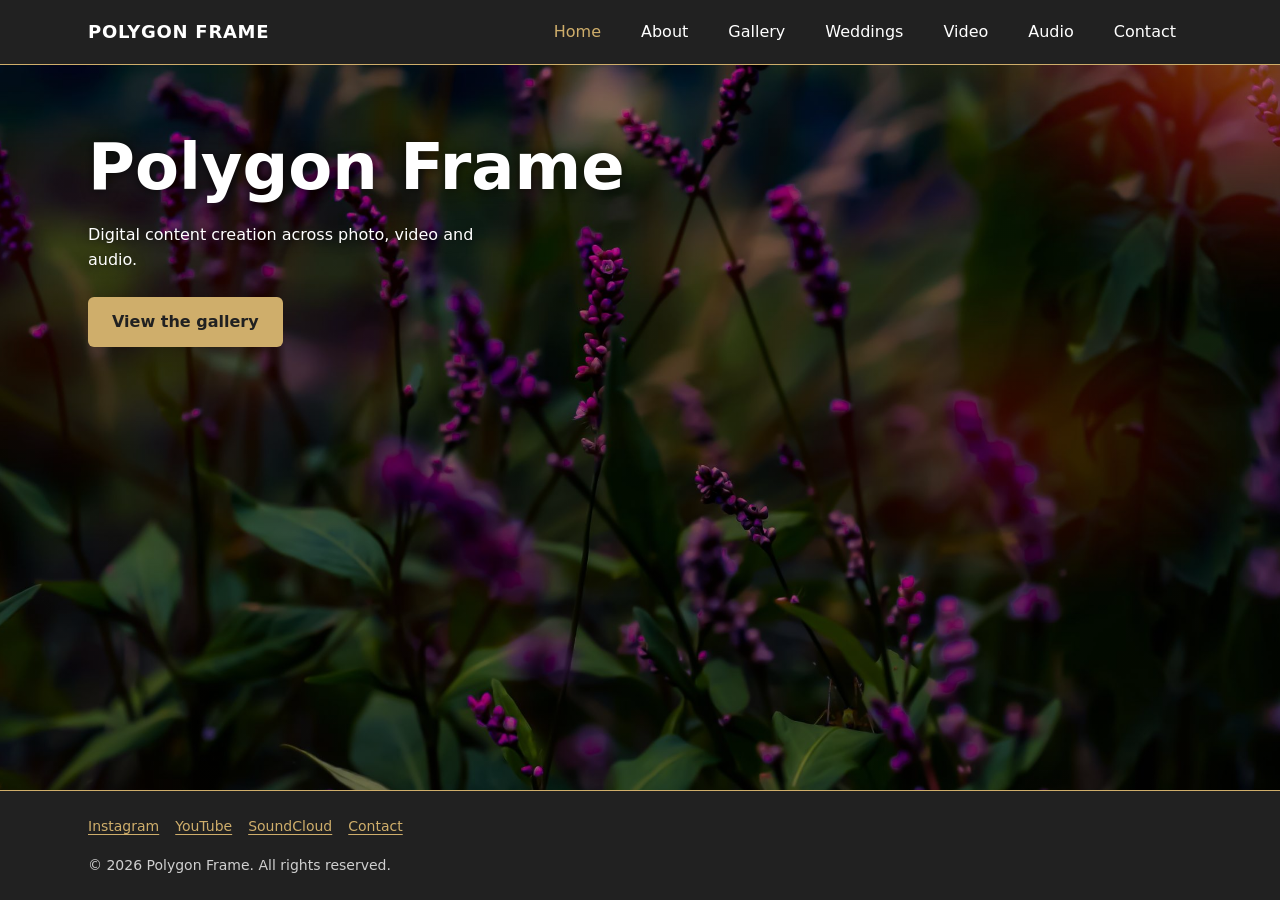
<file: index.html>
<!doctype html>
<html lang="en" class="no-js">
<head>
  <meta charset="utf-8">
  <meta name="viewport" content="width=device-width, initial-scale=1">
  <meta name="robots" content="noai, noimageai">
  <title>Polygon Frame | Photo, Video &amp; Audio</title>
  <meta name="description" content="Polygon Frame is a digital content creator focused on photo, video and audio.">
  <meta property="og:title" content="Polygon Frame | Photo, Video &amp; Audio">
  <meta property="og:description" content="Polygon Frame is a digital content creator focused on photo, video and audio.">
  <meta property="og:type" content="website">
  <link rel="stylesheet" href="css/styles.css?v=10">
  <script src="js/nav.js?v=10" defer></script>
</head>
<body class="home">
  <a class="skip-link" href="#main">Skip to content</a>

  <header class="site-header">
    <div class="container">
      <a class="logo" href="index.html">Polygon Frame</a>
      <button class="nav-toggle" type="button" aria-expanded="false" aria-controls="site-nav">
        <span aria-hidden="true">&#9776;</span> Menu
      </button>
      <nav id="site-nav" class="site-nav" aria-label="Main">
        <ul>
          <li><a href="index.html" aria-current="page">Home</a></li>
          <li><a href="about.html">About</a></li>
          <li><a href="gallery.html">Gallery</a></li>
          <li><a href="weddings.html">Weddings</a></li>
          <li><a href="video.html">Video</a></li>
          <li><a href="audio.html">Audio</a></li>
          <li><a href="contact.html">Contact</a></li>
        </ul>
      </nav>
    </div>
  </header>

  <main id="main">
    <section class="hero">
      <div class="container">
        <h1>Polygon Frame</h1>
        <p>Digital content creation across photo, video and audio.</p>
        <a class="button" href="gallery.html">View the gallery</a>
      </div>
    </section>
  </main>

  <footer class="site-footer">
    <div class="container">
      <ul class="social-links" aria-label="Social media">
        <li><a href="https://www.instagram.com/polygonframe/" rel="me">Instagram</a></li>
        <li><a href="#">YouTube</a></li>
        <li><a href="#">SoundCloud</a></li>
        <li><a href="contact.html">Contact</a></li>
      </ul>
      <p>&copy; 2026 Polygon Frame. All rights reserved.</p>
    </div>
  </footer>
</body>
</html>
</file>
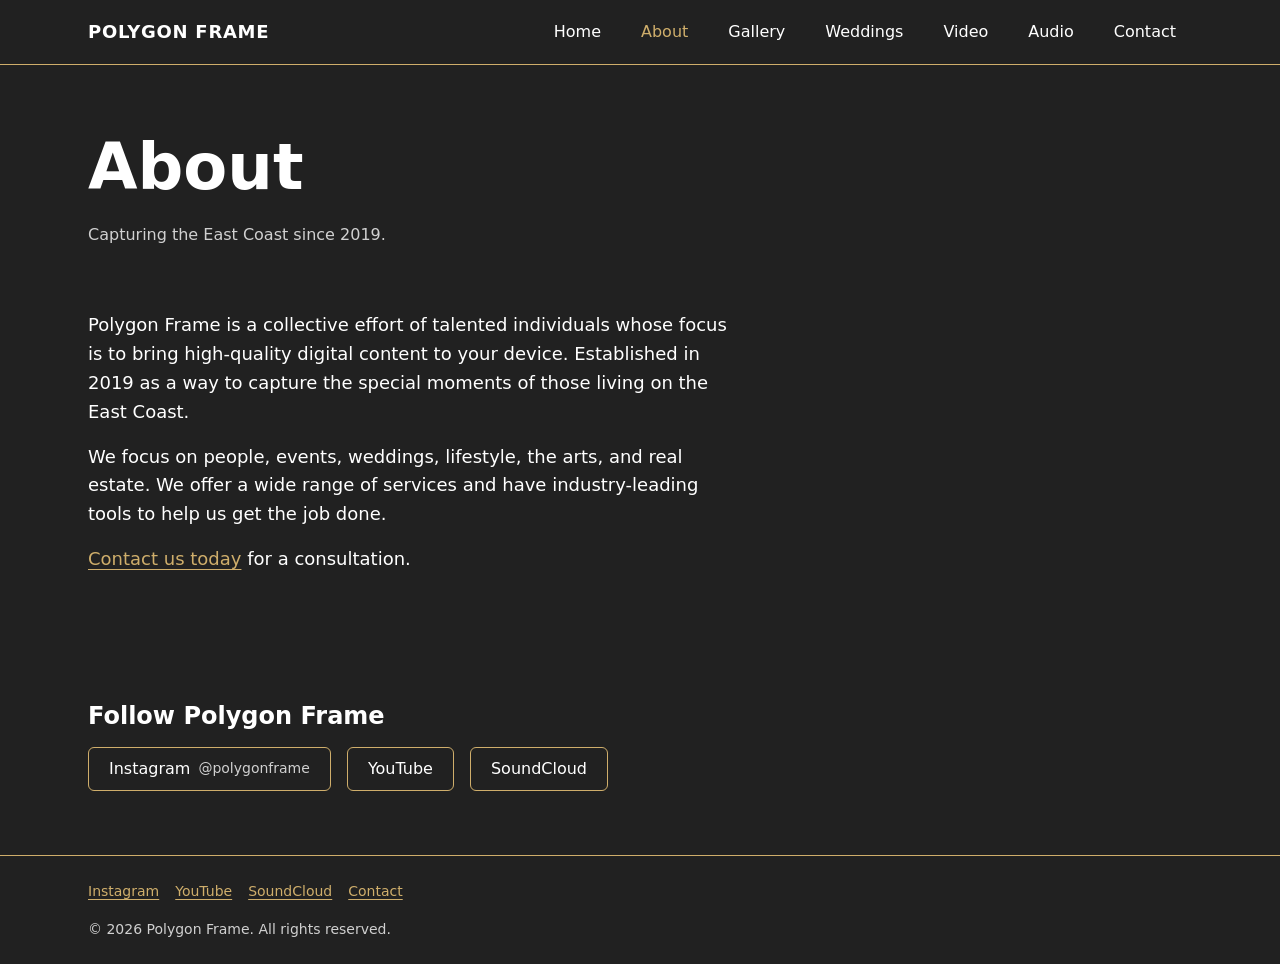
<file: about.html>
<!doctype html>
<html lang="en" class="no-js">
<head>
  <meta charset="utf-8">
  <meta name="viewport" content="width=device-width, initial-scale=1">
  <meta name="robots" content="noai, noimageai">
  <title>About | Polygon Frame</title>
  <meta name="description" content="Polygon Frame is a collective bringing high-quality photo, video and audio to the East Coast since 2019: people, events, weddings, lifestyle, the arts and real estate.">
  <meta property="og:title" content="About | Polygon Frame">
  <meta property="og:description" content="Polygon Frame is a collective bringing high-quality photo, video and audio to the East Coast since 2019: people, events, weddings, lifestyle, the arts and real estate.">
  <meta property="og:type" content="website">
  <link rel="stylesheet" href="css/styles.css?v=10">
  <script src="js/nav.js?v=10" defer></script>
</head>
<body>
  <a class="skip-link" href="#main">Skip to content</a>

  <header class="site-header">
    <div class="container">
      <a class="logo" href="index.html">Polygon Frame</a>
      <button class="nav-toggle" type="button" aria-expanded="false" aria-controls="site-nav">
        <span aria-hidden="true">&#9776;</span> Menu
      </button>
      <nav id="site-nav" class="site-nav" aria-label="Main">
        <ul>
          <li><a href="index.html">Home</a></li>
          <li><a href="about.html" aria-current="page">About</a></li>
          <li><a href="gallery.html">Gallery</a></li>
          <li><a href="weddings.html">Weddings</a></li>
          <li><a href="video.html">Video</a></li>
          <li><a href="audio.html">Audio</a></li>
          <li><a href="contact.html">Contact</a></li>
        </ul>
      </nav>
    </div>
  </header>

  <main id="main">
    <section class="hero">
      <div class="container">
        <h1>About</h1>
        <p>Capturing the East Coast since 2019.</p>
      </div>
    </section>
    <section class="section">
      <div class="container">
        <div class="prose">
          <p>Polygon Frame is a collective effort of talented individuals whose focus is to bring high-quality digital content to your device. Established in 2019 as a way to capture the special moments of those living on the East Coast.</p>
          <p>We focus on people, events, weddings, lifestyle, the arts, and real estate. We offer a wide range of services and have industry-leading tools to help us get the job done.</p>
          <p><a href="contact.html">Contact us today</a> for a consultation.</p>
        </div>
      </div>
    </section>
    <section class="section" aria-labelledby="follow-heading">
      <div class="container">
        <h2 id="follow-heading">Follow Polygon Frame</h2>
        <ul class="social-buttons">
          <li><a class="social-button" href="https://www.instagram.com/polygonframe/" rel="me">Instagram <span class="handle">@polygonframe</span></a></li>
          <li><a class="social-button" href="#">YouTube</a></li>
          <li><a class="social-button" href="#">SoundCloud</a></li>
        </ul>
      </div>
    </section>
  </main>

  <footer class="site-footer">
    <div class="container">
      <ul class="social-links" aria-label="Social media">
        <li><a href="https://www.instagram.com/polygonframe/" rel="me">Instagram</a></li>
        <li><a href="#">YouTube</a></li>
        <li><a href="#">SoundCloud</a></li>
        <li><a href="contact.html">Contact</a></li>
      </ul>
      <p>&copy; 2026 Polygon Frame. All rights reserved.</p>
    </div>
  </footer>
</body>
</html>
</file>
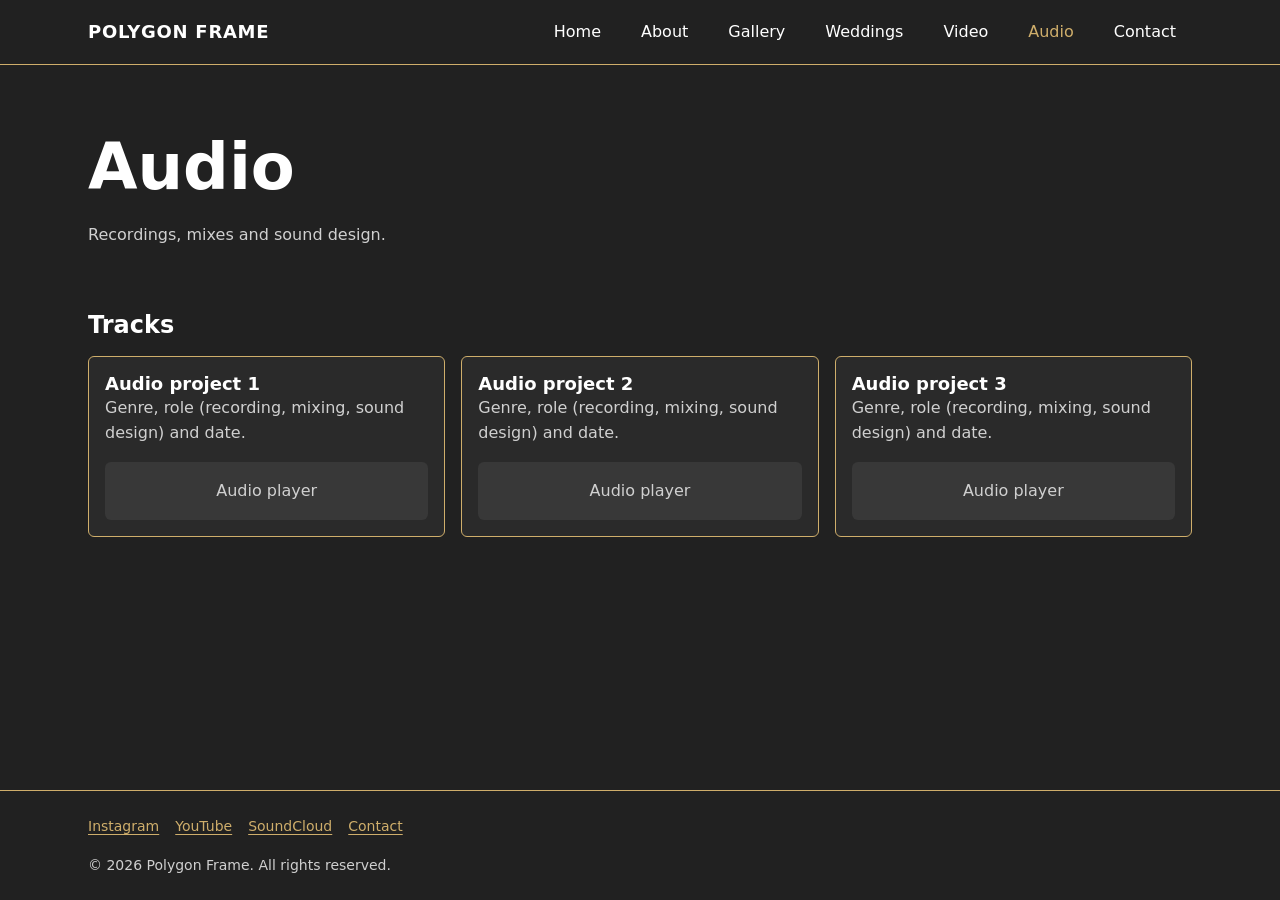
<file: audio.html>
<!doctype html>
<html lang="en" class="no-js">
<head>
  <meta charset="utf-8">
  <meta name="viewport" content="width=device-width, initial-scale=1">
  <meta name="robots" content="noai, noimageai">
  <title>Audio | Polygon Frame</title>
  <meta name="description" content="Audio work by Polygon Frame.">
  <meta property="og:title" content="Audio | Polygon Frame">
  <meta property="og:description" content="Audio work by Polygon Frame.">
  <meta property="og:type" content="website">
  <link rel="stylesheet" href="css/styles.css?v=10">
  <script src="js/nav.js?v=10" defer></script>
</head>
<body>
  <a class="skip-link" href="#main">Skip to content</a>

  <header class="site-header">
    <div class="container">
      <a class="logo" href="index.html">Polygon Frame</a>
      <button class="nav-toggle" type="button" aria-expanded="false" aria-controls="site-nav">
        <span aria-hidden="true">&#9776;</span> Menu
      </button>
      <nav id="site-nav" class="site-nav" aria-label="Main">
        <ul>
          <li><a href="index.html">Home</a></li>
          <li><a href="about.html">About</a></li>
          <li><a href="gallery.html">Gallery</a></li>
          <li><a href="weddings.html">Weddings</a></li>
          <li><a href="video.html">Video</a></li>
          <li><a href="audio.html" aria-current="page">Audio</a></li>
          <li><a href="contact.html">Contact</a></li>
        </ul>
      </nav>
    </div>
  </header>

  <main id="main">
    <section class="hero">
      <div class="container">
        <h1>Audio</h1>
        <p>Recordings, mixes and sound design.</p>
      </div>
    </section>
    <section class="section" id="tracks" aria-labelledby="tracks-heading">
      <div class="container">
        <h2 id="tracks-heading">Tracks</h2>
        <div class="grid">
        <article class="card">
          <div class="card-body">
            <h3>Audio project 1</h3>
            <p>Genre, role (recording, mixing, sound design) and date.</p>
            <!-- Replace with <audio controls src="audio/track-1.mp3"></audio> or a SoundCloud embed. -->
            <div class="audio-placeholder">Audio player</div>
          </div>
        </article>
        <article class="card">
          <div class="card-body">
            <h3>Audio project 2</h3>
            <p>Genre, role (recording, mixing, sound design) and date.</p>
            <!-- Replace with <audio controls src="audio/track-2.mp3"></audio> or a SoundCloud embed. -->
            <div class="audio-placeholder">Audio player</div>
          </div>
        </article>
        <article class="card">
          <div class="card-body">
            <h3>Audio project 3</h3>
            <p>Genre, role (recording, mixing, sound design) and date.</p>
            <!-- Replace with <audio controls src="audio/track-3.mp3"></audio> or a SoundCloud embed. -->
            <div class="audio-placeholder">Audio player</div>
          </div>
        </article>
        </div>
      </div>
    </section>
  </main>

  <footer class="site-footer">
    <div class="container">
      <ul class="social-links" aria-label="Social media">
        <li><a href="https://www.instagram.com/polygonframe/" rel="me">Instagram</a></li>
        <li><a href="#">YouTube</a></li>
        <li><a href="#">SoundCloud</a></li>
        <li><a href="contact.html">Contact</a></li>
      </ul>
      <p>&copy; 2026 Polygon Frame. All rights reserved.</p>
    </div>
  </footer>
</body>
</html>
</file>
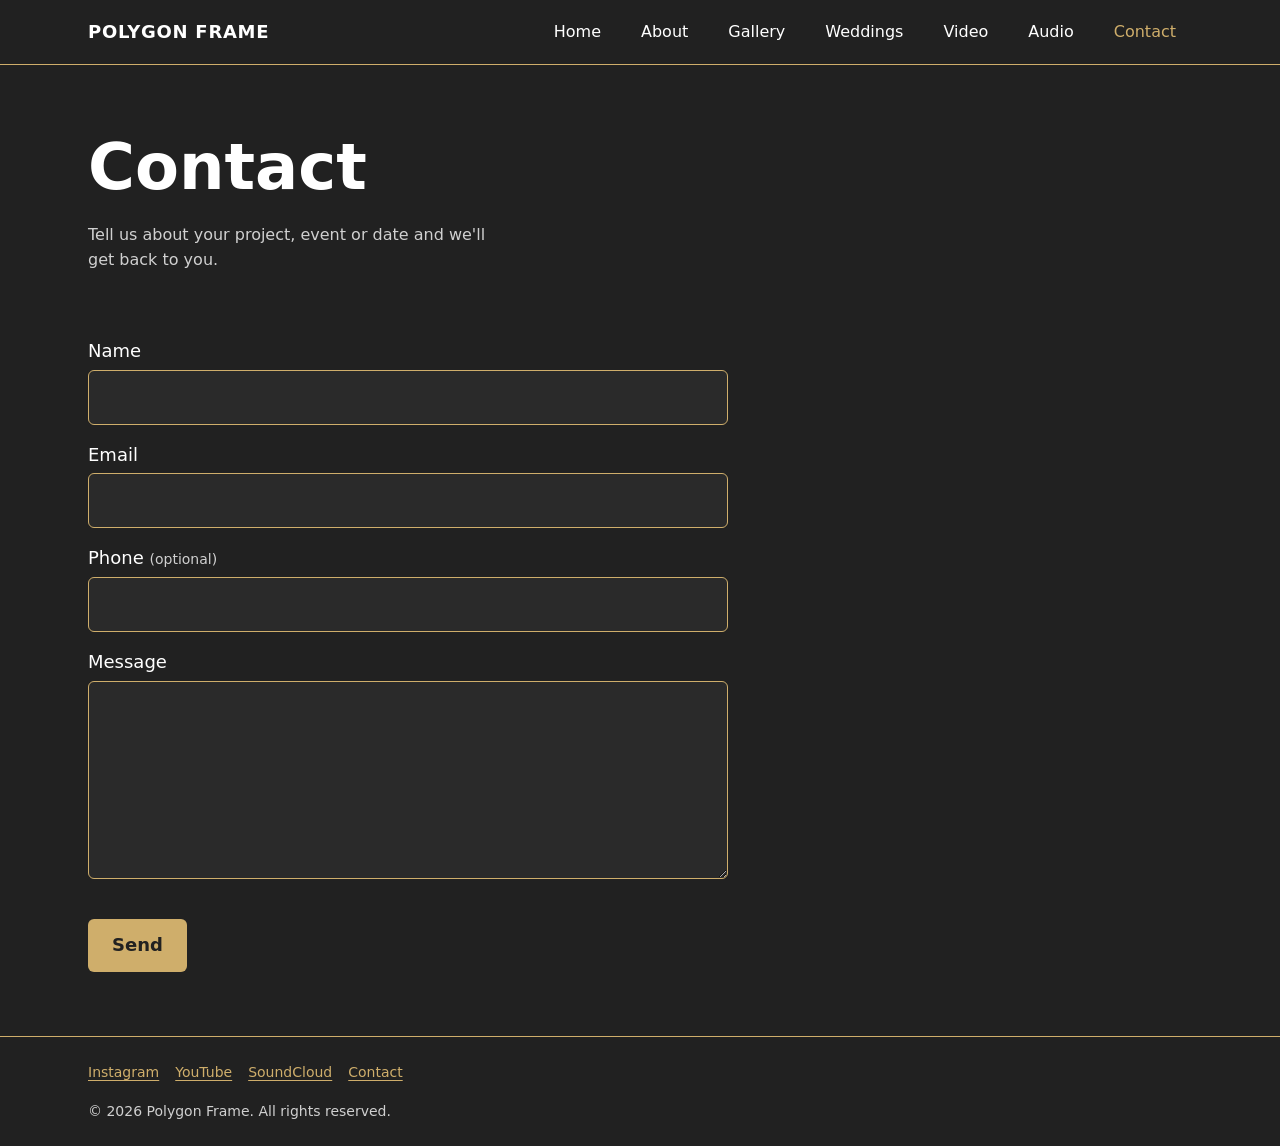
<file: contact.html>
<!doctype html>
<html lang="en" class="no-js">
<head>
  <meta charset="utf-8">
  <meta name="viewport" content="width=device-width, initial-scale=1">
  <meta name="robots" content="noai, noimageai">
  <title>Contact | Polygon Frame</title>
  <meta name="description" content="Get in touch with Polygon Frame about photo, video or audio work.">
  <meta property="og:title" content="Contact | Polygon Frame">
  <meta property="og:description" content="Get in touch with Polygon Frame about photo, video or audio work.">
  <meta property="og:type" content="website">
  <link rel="stylesheet" href="css/styles.css?v=10">
  <script src="js/nav.js?v=10" defer></script>
  <script src="js/contact.js?v=10" defer></script>
</head>
<body>
  <a class="skip-link" href="#main">Skip to content</a>

  <header class="site-header">
    <div class="container">
      <a class="logo" href="index.html">Polygon Frame</a>
      <button class="nav-toggle" type="button" aria-expanded="false" aria-controls="site-nav">
        <span aria-hidden="true">&#9776;</span> Menu
      </button>
      <nav id="site-nav" class="site-nav" aria-label="Main">
        <ul>
          <li><a href="index.html">Home</a></li>
          <li><a href="about.html">About</a></li>
          <li><a href="gallery.html">Gallery</a></li>
          <li><a href="weddings.html">Weddings</a></li>
          <li><a href="video.html">Video</a></li>
          <li><a href="audio.html">Audio</a></li>
          <li><a href="contact.html" aria-current="page">Contact</a></li>
        </ul>
      </nav>
    </div>
  </header>

  <main id="main">
    <section class="hero">
      <div class="container">
        <h1>Contact</h1>
        <p>Tell us about your project, event or date and we'll get back to you.</p>
      </div>
    </section>
    <section class="section" aria-label="Contact form">
      <div class="container">
        <div class="prose">
            <!-- Messages are relayed to Anton's Gmail by Formspree. Without JavaScript
               the form posts normally and Formspree shows its own thank-you page. -->
          <form id="contact-form" action="https://formspree.io/f/xkjjjoog" method="POST">
            <input type="hidden" name="_subject" value="New Polygon Frame inquiry">
            <!-- Spam trap: hidden from people, bots fill it in and get ignored. -->
            <div class="visually-hidden" aria-hidden="true">
              <label for="website">Leave this empty</label>
              <input id="website" name="_gotcha" type="text" tabindex="-1" autocomplete="off">
            </div>
            <div class="form-field">
              <label for="name">Name</label>
              <input id="name" name="name" type="text" autocomplete="name" required>
            </div>
            <div class="form-field">
              <label for="email">Email</label>
              <input id="email" name="email" type="email" autocomplete="email" required>
            </div>
            <div class="form-field">
              <label for="phone">Phone <span class="optional">(optional)</span></label>
              <input id="phone" name="phone" type="tel" autocomplete="tel" inputmode="tel">
            </div>
            <div class="form-field">
              <label for="message">Message</label>
              <textarea id="message" name="message" rows="6" required></textarea>
            </div>
            <button class="button" type="submit">Send</button>
            <p class="form-status" role="status" aria-live="polite"></p>
          </form>
        </div>
      </div>
    </section>
  </main>

  <footer class="site-footer">
    <div class="container">
      <ul class="social-links" aria-label="Social media">
        <li><a href="https://www.instagram.com/polygonframe/" rel="me">Instagram</a></li>
        <li><a href="#">YouTube</a></li>
        <li><a href="#">SoundCloud</a></li>
        <li><a href="contact.html">Contact</a></li>
      </ul>
      <p>&copy; 2026 Polygon Frame. All rights reserved.</p>
    </div>
  </footer>
</body>
</html>
</file>
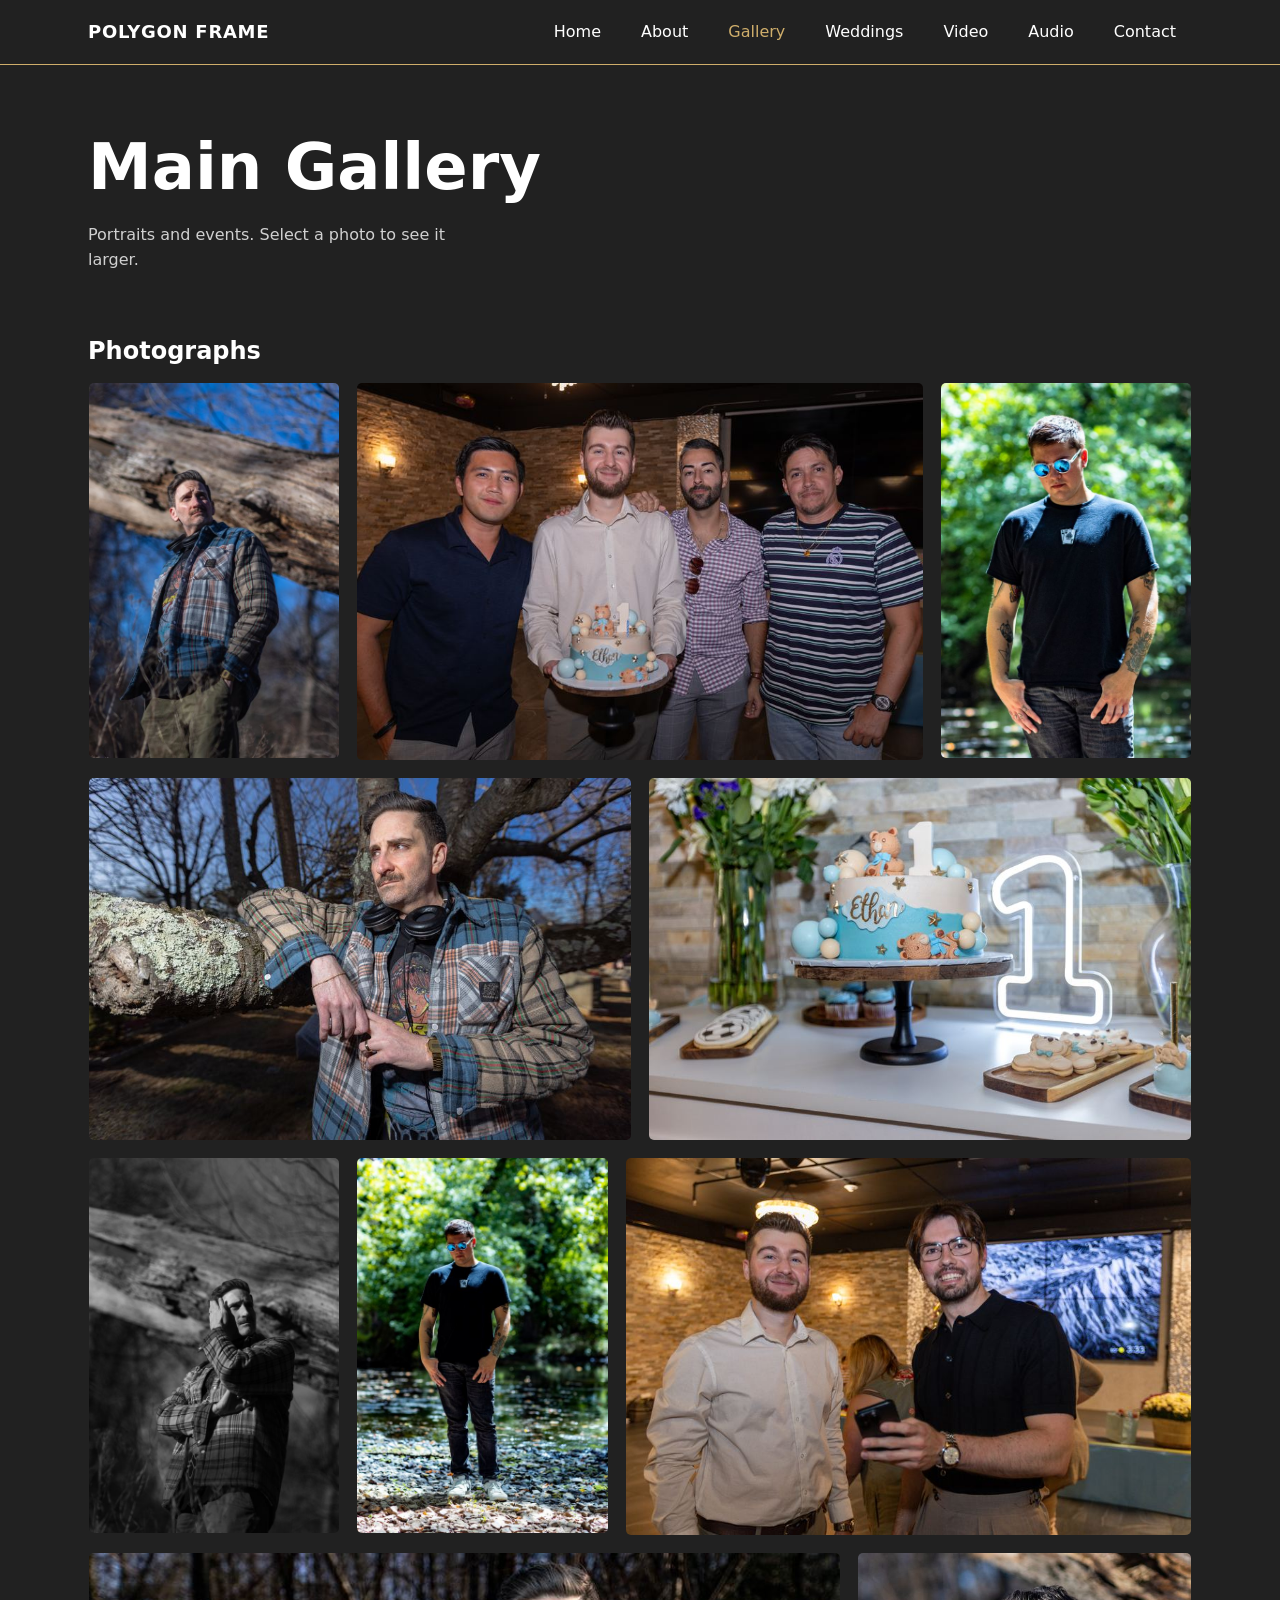
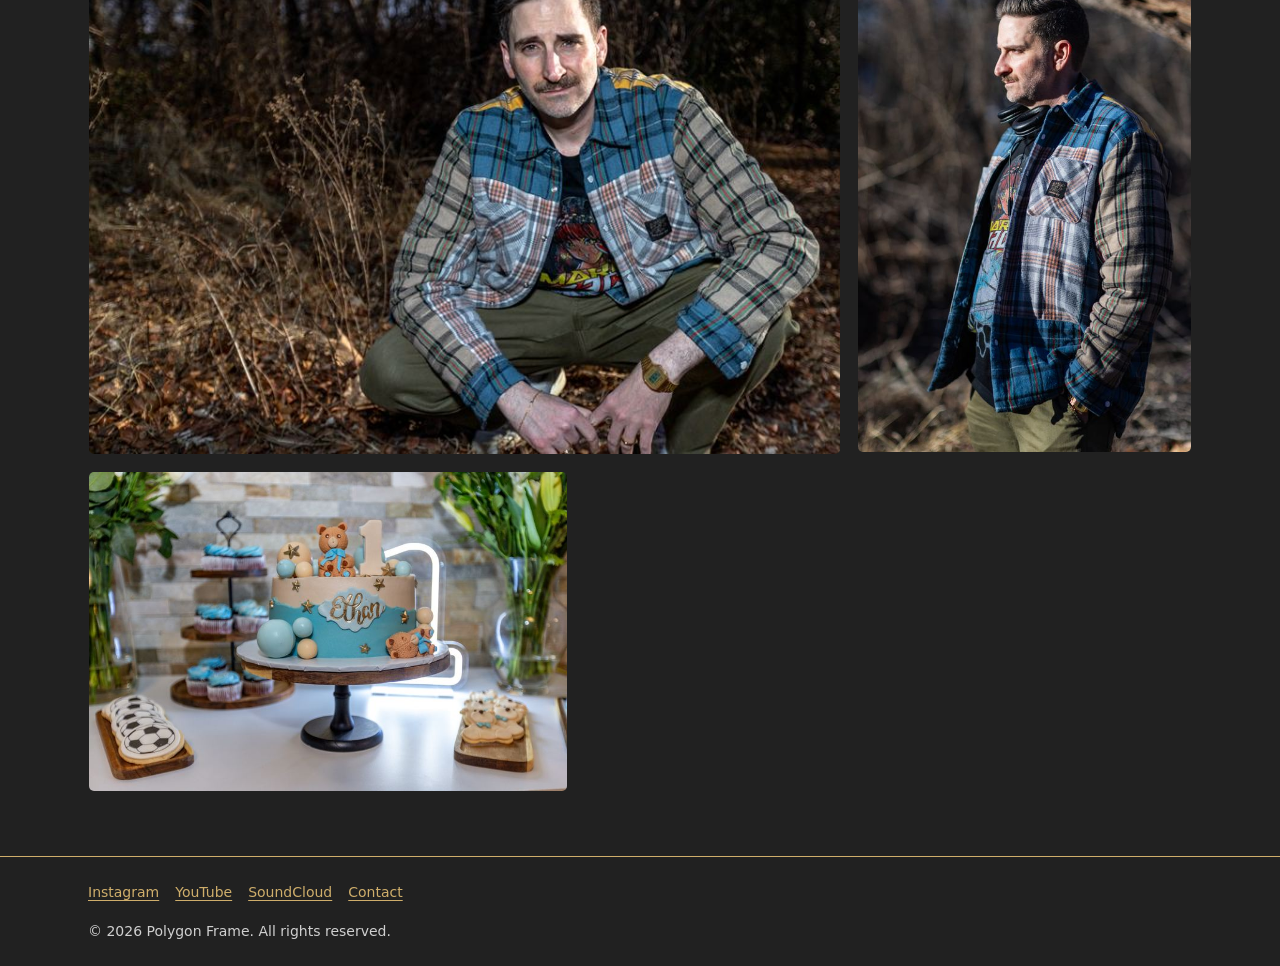
<file: gallery.html>
<!doctype html>
<html lang="en" class="no-js">
<head>
  <meta charset="utf-8">
  <meta name="viewport" content="width=device-width, initial-scale=1">
  <meta name="robots" content="noai, noimageai">
  <title>Main Gallery | Polygon Frame</title>
  <meta name="description" content="Photography by Polygon Frame.">
  <meta property="og:title" content="Main Gallery | Polygon Frame">
  <meta property="og:description" content="Photography by Polygon Frame.">
  <meta property="og:type" content="website">
  <link rel="stylesheet" href="css/styles.css?v=10">
  <script src="js/nav.js?v=10" defer></script>
  <script src="js/gallery.js?v=10" defer></script>
</head>
<body>
  <a class="skip-link" href="#main">Skip to content</a>

  <header class="site-header">
    <div class="container">
      <a class="logo" href="index.html">Polygon Frame</a>
      <button class="nav-toggle" type="button" aria-expanded="false" aria-controls="site-nav">
        <span aria-hidden="true">&#9776;</span> Menu
      </button>
      <nav id="site-nav" class="site-nav" aria-label="Main">
        <ul>
          <li><a href="index.html">Home</a></li>
          <li><a href="about.html">About</a></li>
          <li><a href="gallery.html" aria-current="page">Gallery</a></li>
          <li><a href="weddings.html">Weddings</a></li>
          <li><a href="video.html">Video</a></li>
          <li><a href="audio.html">Audio</a></li>
          <li><a href="contact.html">Contact</a></li>
        </ul>
      </nav>
    </div>
  </header>

  <main id="main">
    <section class="hero">
      <div class="container">
        <h1>Main Gallery</h1>
        <p>Portraits and events. Select a photo to see it larger.</p>
      </div>
    </section>
    <section class="section" id="photos" aria-labelledby="photos-heading">
      <div class="container">
        <h2 id="photos-heading">Photographs</h2>
        <ul class="photo-wall" role="list">
          <li style="--ar: 0.667">
            <a class="photo-link" href="images/gallery/joe-photoshoot-84.jpg">
              <img src="images/gallery/joe-photoshoot-84-thumb.jpg" width="534" height="800" alt="Man in a plaid jacket standing under a fallen tree against a deep blue sky" loading="lazy" decoding="async">
            </a>
          </li>
          <li style="--ar: 1.498">
            <a class="photo-link" href="images/gallery/ethans-1st-184.jpg">
              <img src="images/gallery/ethans-1st-184-thumb.jpg" width="800" height="534" alt="Four men smiling together holding a first birthday cake" loading="lazy" decoding="async">
            </a>
          </li>
          <li style="--ar: 0.667">
            <a class="photo-link" href="images/gallery/beene-31.jpg">
              <img src="images/gallery/beene-31-thumb.jpg" width="534" height="800" alt="Man in a black T-shirt and mirrored sunglasses standing by a wooded creek" loading="lazy" decoding="async">
            </a>
          </li>
          <li style="--ar: 1.498">
            <a class="photo-link" href="images/gallery/joe-photoshoot-57.jpg">
              <img src="images/gallery/joe-photoshoot-57-thumb.jpg" width="800" height="534" alt="Man in a plaid jacket leaning against a fallen tree at dusk" loading="lazy" decoding="async">
            </a>
          </li>
          <li style="--ar: 1.498">
            <a class="photo-link" href="images/gallery/ethans-1st-49.jpg">
              <img src="images/gallery/ethans-1st-49-thumb.jpg" width="800" height="534" alt="First birthday dessert table with a teddy bear cake and a glowing number one sign" loading="lazy" decoding="async">
            </a>
          </li>
          <li style="--ar: 0.667">
            <a class="photo-link" href="images/gallery/joe-photoshoot-82.jpg">
              <img src="images/gallery/joe-photoshoot-82-thumb.jpg" width="534" height="800" alt="Black and white portrait of a man with his hand on his head beneath a fallen tree" loading="lazy" decoding="async">
            </a>
          </li>
          <li style="--ar: 0.667">
            <a class="photo-link" href="images/gallery/beene-32.jpg">
              <img src="images/gallery/beene-32-thumb.jpg" width="534" height="800" alt="Full-length portrait of a man in black standing on a rocky creek bank surrounded by trees" loading="lazy" decoding="async">
            </a>
          </li>
          <li style="--ar: 1.498">
            <a class="photo-link" href="images/gallery/ethans-1st-24.jpg">
              <img src="images/gallery/ethans-1st-24-thumb.jpg" width="800" height="534" alt="Two men chatting at a birthday party in a stone-walled event room" loading="lazy" decoding="async">
            </a>
          </li>
          <li style="--ar: 1.498">
            <a class="photo-link" href="images/gallery/joe-photoshoot-36.jpg">
              <img src="images/gallery/joe-photoshoot-36-thumb.jpg" width="800" height="534" alt="Man in a plaid jacket crouching in a dark wooded clearing" loading="lazy" decoding="async">
            </a>
          </li>
          <li style="--ar: 0.667">
            <a class="photo-link" href="images/gallery/joe-photoshoot-69.jpg">
              <img src="images/gallery/joe-photoshoot-69-thumb.jpg" width="534" height="800" alt="Man in a plaid jacket looking off to the side in warm evening light" loading="lazy" decoding="async">
            </a>
          </li>
          <li style="--ar: 1.498">
            <a class="photo-link" href="images/gallery/ethans-1st-51.jpg">
              <img src="images/gallery/ethans-1st-51-thumb.jpg" width="800" height="534" alt="Teddy bear birthday cake and cupcakes beside a neon number one" loading="lazy" decoding="async">
            </a>
          </li>
        </ul>
      </div>
    </section>
  </main>

  <footer class="site-footer">
    <div class="container">
      <ul class="social-links" aria-label="Social media">
        <li><a href="https://www.instagram.com/polygonframe/" rel="me">Instagram</a></li>
        <li><a href="#">YouTube</a></li>
        <li><a href="#">SoundCloud</a></li>
        <li><a href="contact.html">Contact</a></li>
      </ul>
      <p>&copy; 2026 Polygon Frame. All rights reserved.</p>
    </div>
  </footer>
</body>
</html>
</file>
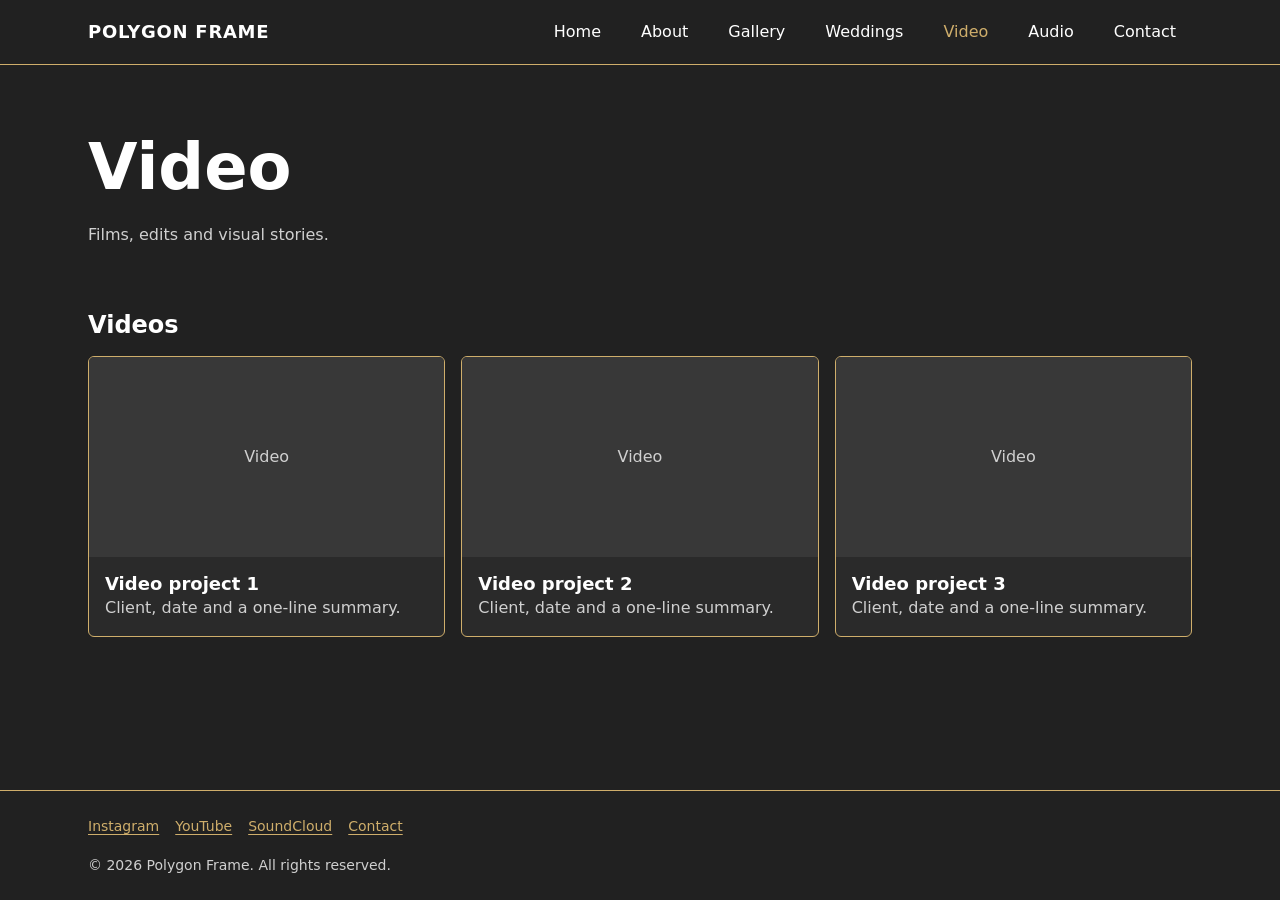
<file: video.html>
<!doctype html>
<html lang="en" class="no-js">
<head>
  <meta charset="utf-8">
  <meta name="viewport" content="width=device-width, initial-scale=1">
  <meta name="robots" content="noai, noimageai">
  <title>Video | Polygon Frame</title>
  <meta name="description" content="Video work by Polygon Frame.">
  <meta property="og:title" content="Video | Polygon Frame">
  <meta property="og:description" content="Video work by Polygon Frame.">
  <meta property="og:type" content="website">
  <link rel="stylesheet" href="css/styles.css?v=10">
  <script src="js/nav.js?v=10" defer></script>
</head>
<body>
  <a class="skip-link" href="#main">Skip to content</a>

  <header class="site-header">
    <div class="container">
      <a class="logo" href="index.html">Polygon Frame</a>
      <button class="nav-toggle" type="button" aria-expanded="false" aria-controls="site-nav">
        <span aria-hidden="true">&#9776;</span> Menu
      </button>
      <nav id="site-nav" class="site-nav" aria-label="Main">
        <ul>
          <li><a href="index.html">Home</a></li>
          <li><a href="about.html">About</a></li>
          <li><a href="gallery.html">Gallery</a></li>
          <li><a href="weddings.html">Weddings</a></li>
          <li><a href="video.html" aria-current="page">Video</a></li>
          <li><a href="audio.html">Audio</a></li>
          <li><a href="contact.html">Contact</a></li>
        </ul>
      </nav>
    </div>
  </header>

  <main id="main">
    <section class="hero">
      <div class="container">
        <h1>Video</h1>
        <p>Films, edits and visual stories.</p>
      </div>
    </section>
    <section class="section" id="videos" aria-labelledby="videos-heading">
      <div class="container">
        <h2 id="videos-heading">Videos</h2>
        <div class="grid">
        <article class="card">
          <div class="media-frame" role="img" aria-label="Video placeholder">Video</div>
          <div class="card-body">
            <h3>Video project 1</h3>
            <p>Client, date and a one-line summary.</p>
          </div>
        </article>
        <article class="card">
          <div class="media-frame" role="img" aria-label="Video placeholder">Video</div>
          <div class="card-body">
            <h3>Video project 2</h3>
            <p>Client, date and a one-line summary.</p>
          </div>
        </article>
        <article class="card">
          <div class="media-frame" role="img" aria-label="Video placeholder">Video</div>
          <div class="card-body">
            <h3>Video project 3</h3>
            <p>Client, date and a one-line summary.</p>
          </div>
        </article>
        </div>
      </div>
    </section>
  </main>

  <footer class="site-footer">
    <div class="container">
      <ul class="social-links" aria-label="Social media">
        <li><a href="https://www.instagram.com/polygonframe/" rel="me">Instagram</a></li>
        <li><a href="#">YouTube</a></li>
        <li><a href="#">SoundCloud</a></li>
        <li><a href="contact.html">Contact</a></li>
      </ul>
      <p>&copy; 2026 Polygon Frame. All rights reserved.</p>
    </div>
  </footer>
</body>
</html>
</file>
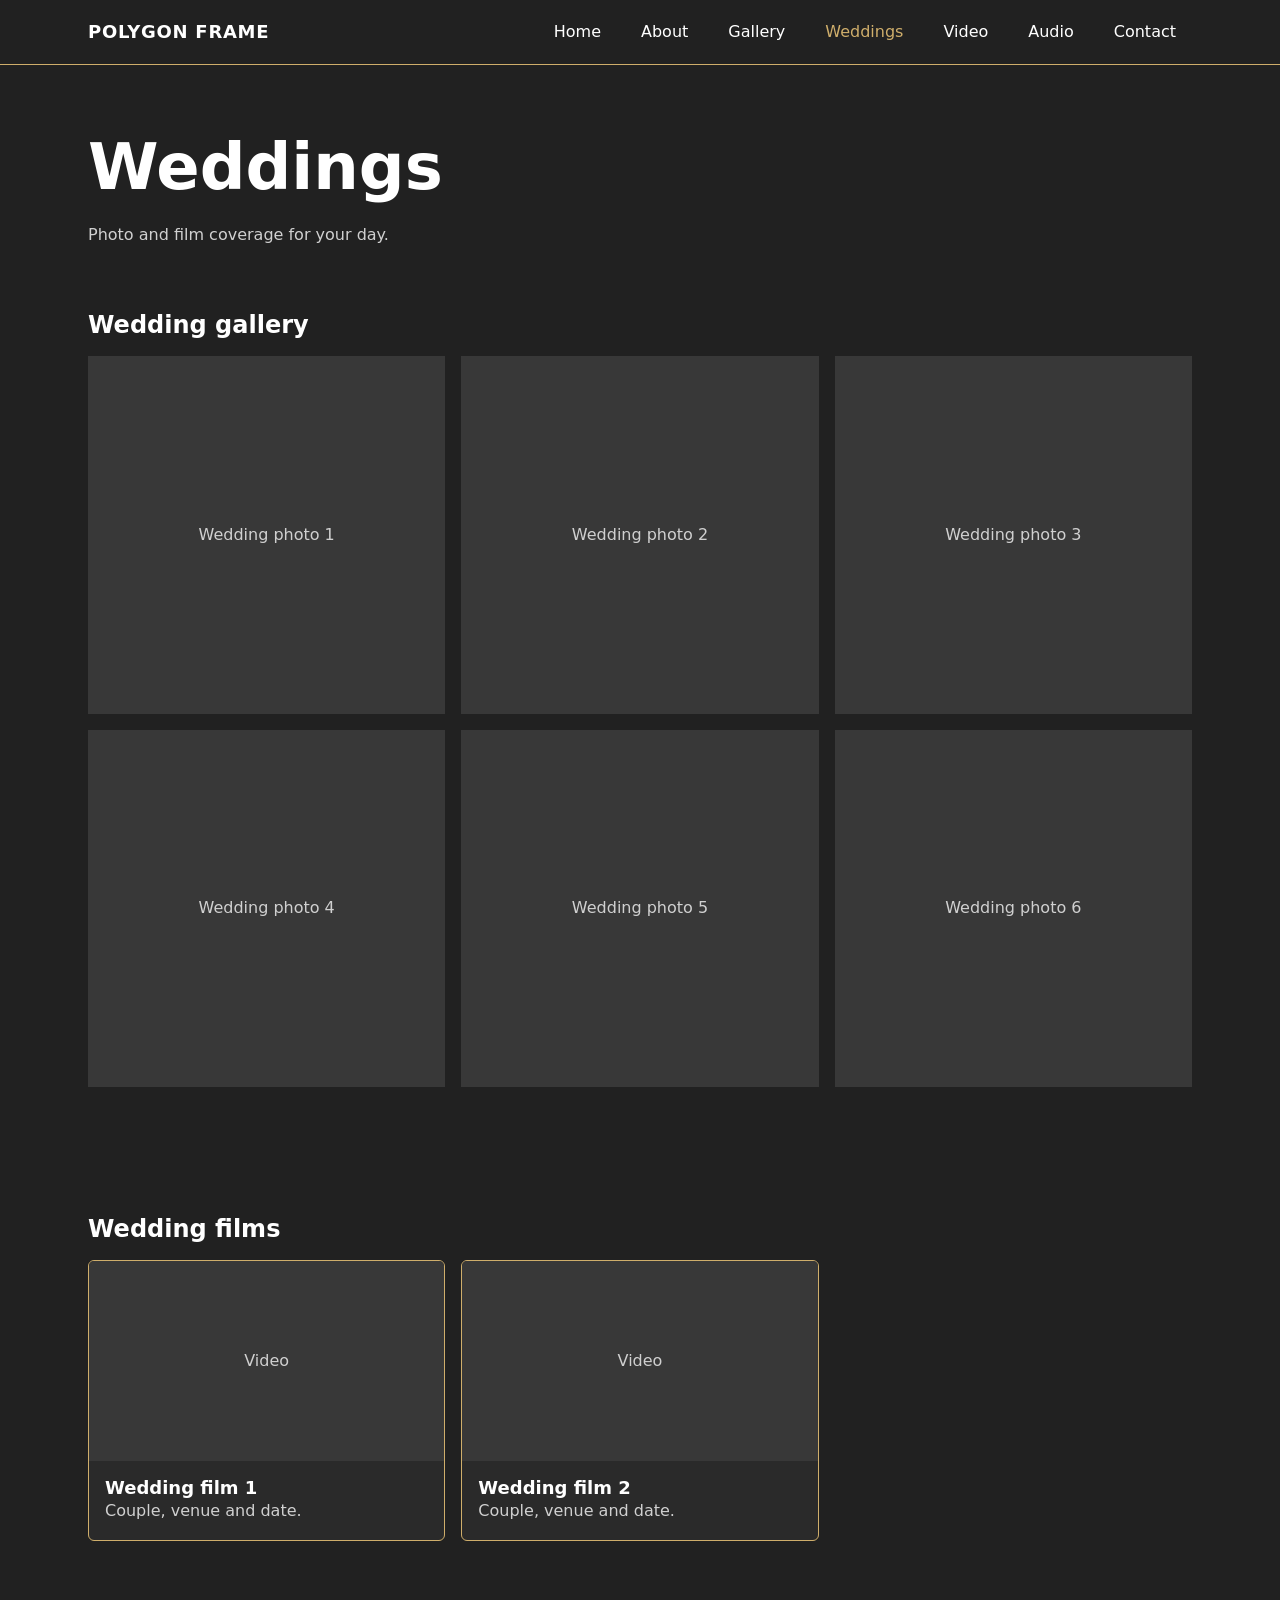
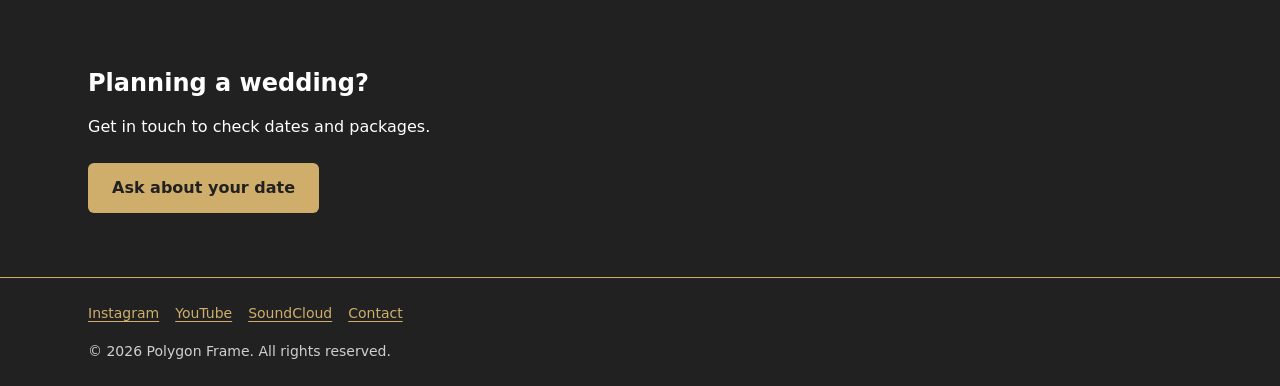
<file: weddings.html>
<!doctype html>
<html lang="en" class="no-js">
<head>
  <meta charset="utf-8">
  <meta name="viewport" content="width=device-width, initial-scale=1">
  <meta name="robots" content="noai, noimageai">
  <title>Weddings | Polygon Frame</title>
  <meta name="description" content="Wedding photography and film by Polygon Frame.">
  <meta property="og:title" content="Weddings | Polygon Frame">
  <meta property="og:description" content="Wedding photography and film by Polygon Frame.">
  <meta property="og:type" content="website">
  <link rel="stylesheet" href="css/styles.css?v=10">
  <script src="js/nav.js?v=10" defer></script>
</head>
<body>
  <a class="skip-link" href="#main">Skip to content</a>

  <header class="site-header">
    <div class="container">
      <a class="logo" href="index.html">Polygon Frame</a>
      <button class="nav-toggle" type="button" aria-expanded="false" aria-controls="site-nav">
        <span aria-hidden="true">&#9776;</span> Menu
      </button>
      <nav id="site-nav" class="site-nav" aria-label="Main">
        <ul>
          <li><a href="index.html">Home</a></li>
          <li><a href="about.html">About</a></li>
          <li><a href="gallery.html">Gallery</a></li>
          <li><a href="weddings.html" aria-current="page">Weddings</a></li>
          <li><a href="video.html">Video</a></li>
          <li><a href="audio.html">Audio</a></li>
          <li><a href="contact.html">Contact</a></li>
        </ul>
      </nav>
    </div>
  </header>

  <main id="main">
    <section class="hero">
      <div class="container">
        <h1>Weddings</h1>
        <p>Photo and film coverage for your day.</p>
      </div>
    </section>
    <section class="section" id="wedding-photos" aria-labelledby="wedding-photos-heading">
      <div class="container">
        <h2 id="wedding-photos-heading">Wedding gallery</h2>
        <div class="gallery">
          <figure class="gallery-item">
            <div class="media-frame media-frame--square" role="img" aria-label="Wedding photo 1 placeholder">Wedding photo 1</div>
          </figure>
          <figure class="gallery-item">
            <div class="media-frame media-frame--square" role="img" aria-label="Wedding photo 2 placeholder">Wedding photo 2</div>
          </figure>
          <figure class="gallery-item">
            <div class="media-frame media-frame--square" role="img" aria-label="Wedding photo 3 placeholder">Wedding photo 3</div>
          </figure>
          <figure class="gallery-item">
            <div class="media-frame media-frame--square" role="img" aria-label="Wedding photo 4 placeholder">Wedding photo 4</div>
          </figure>
          <figure class="gallery-item">
            <div class="media-frame media-frame--square" role="img" aria-label="Wedding photo 5 placeholder">Wedding photo 5</div>
          </figure>
          <figure class="gallery-item">
            <div class="media-frame media-frame--square" role="img" aria-label="Wedding photo 6 placeholder">Wedding photo 6</div>
          </figure>
        </div>
      </div>
    </section>
    <section class="section" id="wedding-films" aria-labelledby="wedding-films-heading">
      <div class="container">
        <h2 id="wedding-films-heading">Wedding films</h2>
        <div class="grid">
        <article class="card">
          <div class="media-frame" role="img" aria-label="Video placeholder">Video</div>
          <div class="card-body">
            <h3>Wedding film 1</h3>
            <p>Couple, venue and date.</p>
          </div>
        </article>
        <article class="card">
          <div class="media-frame" role="img" aria-label="Video placeholder">Video</div>
          <div class="card-body">
            <h3>Wedding film 2</h3>
            <p>Couple, venue and date.</p>
          </div>
        </article>
        </div>
      </div>
    </section>
    <section class="section">
      <div class="container">
        <h2>Planning a wedding?</h2>
        <p>Get in touch to check dates and packages.</p>
        <a class="button" href="contact.html">Ask about your date</a>
      </div>
    </section>
  </main>

  <footer class="site-footer">
    <div class="container">
      <ul class="social-links" aria-label="Social media">
        <li><a href="https://www.instagram.com/polygonframe/" rel="me">Instagram</a></li>
        <li><a href="#">YouTube</a></li>
        <li><a href="#">SoundCloud</a></li>
        <li><a href="contact.html">Contact</a></li>
      </ul>
      <p>&copy; 2026 Polygon Frame. All rights reserved.</p>
    </div>
  </footer>
</body>
</html>
</file>
<file: css/styles.css>
/* ==========================================================================
   Polygon Frame: base stylesheet
   One stylesheet for every screen. The base rules cover phones; the
   media queries at the bottom add the tablet and desktop layouts.
   ========================================================================== */

/* ---- 1. Design tokens --------------------------------------------------
   Brand palette. Change a value here and every page updates. Keep text/background pairs at a 4.5:1 contrast ratio or better. */
:root {
  --color-bg: #212121;           /* brand background */
  --color-text: #ffffff;         /* brand text */
  --color-accent: #cfae6b;       /* brand gold: borders, menus, buttons, links */
  --color-accent-contrast: #212121;
  --color-border: var(--color-accent);
  --color-surface: #2a2a2a;      /* cards and form fields, a step lighter than the background */
  --color-placeholder: #383838;  /* empty media boxes */
  --color-text-muted: #d0d0d0;

  --font-body: system-ui, -apple-system, "Segoe UI", Roboto, sans-serif;
  --font-heading: var(--font-body);

  --space-1: 0.5rem;
  --space-2: 1rem;
  --space-3: 1.5rem;
  --space-4: 2.5rem;
  --space-5: 4rem;

  --radius: 6px;
  --max-width: 72rem;
  --header-height: 4rem;
}

/* ---- 2. Reset ----------------------------------------------------------- */
*, *::before, *::after { box-sizing: border-box; }
* { margin: 0; }
html { -webkit-text-size-adjust: 100%; text-size-adjust: 100%; }
/* Header, main, footer stack as a column; main stretches so the footer
   always sits flush with the bottom of the screen on short pages. */
body {
  display: flex;
  flex-direction: column;
  min-height: 100vh;
  min-height: 100dvh;
  background: var(--color-bg);
  color: var(--color-text);
  font-family: var(--font-body);
  font-size: 1rem;           /* 16px base, never smaller on phones */
  line-height: 1.6;
}
img, picture, video, svg { display: block; max-width: 100%; height: auto; }
input, button, textarea, select { font: inherit; }
h1, h2, h3 { font-family: var(--font-heading); line-height: 1.2; }

@media (prefers-reduced-motion: reduce) {
  *, *::before, *::after { animation: none !important; transition: none !important; scroll-behavior: auto !important; }
}

/* ---- 3. Accessibility helpers ------------------------------------------ */
.skip-link {
  position: absolute;
  left: var(--space-2);
  top: -3rem;
  padding: var(--space-1) var(--space-2);
  background: var(--color-accent);
  color: var(--color-accent-contrast);
  border-radius: var(--radius);
  z-index: 100;
}
.skip-link:focus { top: var(--space-1); }

:focus-visible { outline: 3px solid var(--color-accent); outline-offset: 3px; }

.visually-hidden {
  position: absolute !important;
  width: 1px; height: 1px;
  overflow: hidden; clip: rect(0 0 0 0); white-space: nowrap;
}

a { color: var(--color-accent); text-underline-offset: 0.2em; }

/* ---- 4. Layout ---------------------------------------------------------- */
.container {
  width: 100%;
  max-width: var(--max-width);
  margin-inline: auto;
  padding-inline: var(--space-2);
}
.section { padding-block: var(--space-4); }
.section h2 { margin-bottom: var(--space-2); }
main { flex: 1 0 auto; }

/* ---- 5. Header & navigation -------------------------------------------- */
.site-header {
  position: sticky;
  top: 0;
  z-index: 50;
  background: var(--color-bg);
  border-bottom: 1px solid var(--color-border);
}
.site-header .container {
  display: flex;
  align-items: center;
  justify-content: space-between;
  min-height: var(--header-height);
}
.logo {
  color: var(--color-text);
  font-weight: 700;
  font-size: 1.125rem;
  letter-spacing: 0.04em;
  text-decoration: none;
  text-transform: uppercase;
}

/* Phone: menu button toggles a full-width dropdown. Without JS the
   menu stays visible (see .no-js rule) so nothing is ever unreachable. */
.nav-toggle {
  display: inline-flex;
  align-items: center;
  gap: var(--space-1);
  min-width: 44px; min-height: 44px;   /* touch target */
  padding: 0 var(--space-1);
  background: none;
  border: 1px solid var(--color-border);
  border-radius: var(--radius);
  color: var(--color-text);
  cursor: pointer;
}
.site-nav ul {
  list-style: none;
  padding: 0;
}
.site-nav a {
  display: block;
  padding: var(--space-2);
  color: var(--color-text);
  text-decoration: none;
}
.site-nav a[aria-current="page"] { color: var(--color-accent); }

.js .site-nav {
  display: none;
  position: absolute;
  inset: var(--header-height) 0 auto 0;
  background: var(--color-bg);
  border-bottom: 1px solid var(--color-border);
}
.js .site-nav.is-open { display: block; }
.no-js .nav-toggle { display: none; }

/* ---- 6. Components ------------------------------------------------------ */
.hero { padding-block: var(--space-5); }
.hero h1 { font-size: clamp(2rem, 8vw, 4rem); }
.hero p { color: var(--color-text-muted); max-width: 40ch; margin-top: var(--space-2); }

.button {
  display: inline-block;
  margin-top: var(--space-3);
  padding: 0.75rem 1.5rem;
  min-height: 44px;
  background: var(--color-accent);
  color: var(--color-accent-contrast);
  border: 0;
  border-radius: var(--radius);
  font-weight: 600;
  text-decoration: none;
  cursor: pointer;
}

.grid {
  display: grid;
  gap: var(--space-2);
  grid-template-columns: 1fr;
}
.card {
  background: var(--color-surface);
  border: 1px solid var(--color-border);
  border-radius: var(--radius);
  overflow: hidden;
}
.card-body { padding: var(--space-2); }
.card h3 { font-size: 1.125rem; }
.card p { color: var(--color-text-muted); }

/* Media placeholders keep a fixed shape so the page doesn't jump while
   images and videos load. */
.media-frame {
  aspect-ratio: 16 / 9;
  background: var(--color-placeholder);
  display: grid;
  place-items: center;
  color: var(--color-text-muted);
}
.media-frame img, .media-frame video, .media-frame iframe {
  width: 100%; height: 100%; object-fit: cover; border: 0;
}

/* Square photo tiles for gallery pages */
.gallery {
  display: grid;
  gap: var(--space-1);
  grid-template-columns: repeat(2, 1fr);
}
.gallery-item { margin: 0; }
.media-frame--square { aspect-ratio: 1 / 1; }

.card h3 a { color: inherit; text-decoration: none; }
.card h3 a:hover { color: var(--color-accent); }

.audio-placeholder {
  margin-top: var(--space-2);
  padding: var(--space-2);
  background: var(--color-placeholder);
  border-radius: var(--radius);
  color: var(--color-text-muted);
  text-align: center;
}
audio { width: 100%; margin-top: var(--space-2); }

.prose { max-width: 40rem; font-size: 1.125rem; }
.prose p + p { margin-top: var(--space-2); }
/* Pull the first section up under the page title. */
.hero + .section { padding-top: 0; }

/* Photo wall: justified rows like a contact sheet. Every photo keeps its
   natural shape (no cropping); each one's width follows its aspect ratio,
   set per photo as --ar (width / height) in gallery.html. */
.photo-wall {
  --row-height: 9rem;
  list-style: none;
  padding: 0;
  display: flex;
  flex-wrap: wrap;
  gap: var(--space-1);
}
.photo-wall li {
  flex-grow: var(--ar);
  flex-basis: calc(var(--ar) * var(--row-height));
}
/* Keeps the last row from stretching a lone photo across the page. */
.photo-wall::after { content: ""; flex-grow: 999; }
.photo-link { display: block; border: 1px solid transparent; border-radius: var(--radius); overflow: hidden; }
.photo-link:hover { border-color: var(--color-accent); }
.photo-link img { width: 100%; }

/* Full-screen photo viewer (js/gallery.js) */
.viewer {
  width: 100vw; height: 100vh;
  max-width: none; max-height: none;
  margin: 0; padding: var(--space-4) var(--space-2);
  border: 0;
  background: rgba(0, 0, 0, 0.94);
  color: var(--color-text);
}
.viewer[open] { display: flex; flex-direction: column; align-items: center; justify-content: center; }
.viewer::backdrop { background: rgba(0, 0, 0, 0.94); }
.viewer-img { max-width: 100%; max-height: calc(100vh - 7rem); width: auto; height: auto; object-fit: contain; }
.viewer-count { margin-top: var(--space-1); color: var(--color-text-muted); font-size: 0.875rem; }
.viewer-btn {
  position: absolute;
  min-width: 44px; min-height: 44px;
  background: rgba(33, 33, 33, 0.8);
  color: var(--color-text);
  border: 1px solid var(--color-accent);
  border-radius: var(--radius);
  font-size: 1.75rem;
  line-height: 1;
  cursor: pointer;
}
.viewer-close { top: var(--space-1); right: var(--space-1); }
.viewer-prev, .viewer-next { top: 50%; transform: translateY(-50%); }
.viewer-prev { left: var(--space-1); }
.viewer-next { right: var(--space-1); }

/* Larger social links (About page). Footer keeps its simple text links. */
.social-buttons { list-style: none; padding: 0; display: flex; flex-wrap: wrap; gap: var(--space-2); }
.social-button {
  display: inline-flex;
  align-items: center;
  gap: var(--space-1);
  min-height: 44px;
  padding: 0.5rem 1.25rem;
  border: 1px solid var(--color-accent);
  border-radius: var(--radius);
  color: var(--color-text);
  text-decoration: none;
}
.social-button:hover { background: var(--color-accent); color: var(--color-accent-contrast); }
.social-button:hover .handle { color: inherit; }
.handle { color: var(--color-text-muted); font-size: 0.875rem; }

/* Forms */.form-status { margin-top: var(--space-2); }
.optional { color: var(--color-text-muted); font-size: 0.875rem; }
.form-status:empty { display: none; }
.form-status.is-success, .form-status.is-error {
  padding: var(--space-1) var(--space-2);
  border: 1px solid var(--color-accent);
  border-radius: var(--radius);
  background: var(--color-surface);
}
.form-status.is-error { border-color: #e88b8b; }
.button:disabled { opacity: 0.6; cursor: progress; }
.form-field { display: grid; gap: 0.25rem; margin-bottom: var(--space-2); }
.form-field input, .form-field textarea {
  width: 100%;
  padding: 0.75rem;
  background: var(--color-surface);
  color: var(--color-text);
  border: 1px solid var(--color-border);
  border-radius: var(--radius);
}

/* ---- 7. Home page background photo --------------------------------------
   One photo, centered, never tiled, and fixed in place while the page
   scrolls over it. A position:fixed layer is used instead of
   background-attachment:fixed, which iPhones ignore. The light dark wash
   keeps white text readable over the bright parts of the photo. */
.home main { position: relative; isolation: isolate; }
.home main::before {
  content: "";
  position: fixed;
  inset: 0;
  z-index: -1;
  background:
    linear-gradient(rgba(0, 0, 0, 0.3), rgba(0, 0, 0, 0.3)),
    url("../images/home-background-small.jpg") center / cover no-repeat;
}
.home .hero h1, .home .hero p, .home .section h2 { text-shadow: 0 1px 12px rgba(0, 0, 0, 0.7); }
.home .hero p { color: var(--color-text); }

/* ---- 8. Footer ---------------------------------------------------------- */
.site-footer {
  position: relative;
  background: var(--color-bg);
  border-top: 1px solid var(--color-border);
  padding-block: var(--space-3);
  color: var(--color-text-muted);
  font-size: 0.875rem;
}
.social-links { display: flex; flex-wrap: wrap; gap: var(--space-2); list-style: none; padding: 0; margin-bottom: var(--space-2); }

/* ==========================================================================
   Tablet (≥ 640px)
   ========================================================================== */
@media (min-width: 40em) {
  .container { padding-inline: var(--space-3); }
  .grid { grid-template-columns: repeat(2, 1fr); }
  .gallery { grid-template-columns: repeat(3, 1fr); }
  .home main::before {
    background:
      linear-gradient(rgba(0, 0, 0, 0.3), rgba(0, 0, 0, 0.3)),
      url("../images/home-background.jpg") center / cover no-repeat;
  }
  .photo-wall { --row-height: 14rem; }
}

/* ==========================================================================
   Desktop (≥ 960px): nav becomes an inline row, grid goes to 3 columns
   ========================================================================== */
@media (min-width: 60em) {
  .nav-toggle { display: none; }
  .js .site-nav, .site-nav {
    display: block;
    position: static;
    border: 0;
    background: none;
  }
  .site-nav ul { display: flex; gap: var(--space-1); }
  .site-nav a { padding: var(--space-1) var(--space-2); }
  .grid { grid-template-columns: repeat(3, 1fr); }
  .grid--4 { grid-template-columns: repeat(4, 1fr); }
  .gallery { gap: var(--space-2); }
  .photo-wall { --row-height: 20rem; gap: var(--space-2); }
  .section { padding-block: var(--space-5); }
}
</file>
